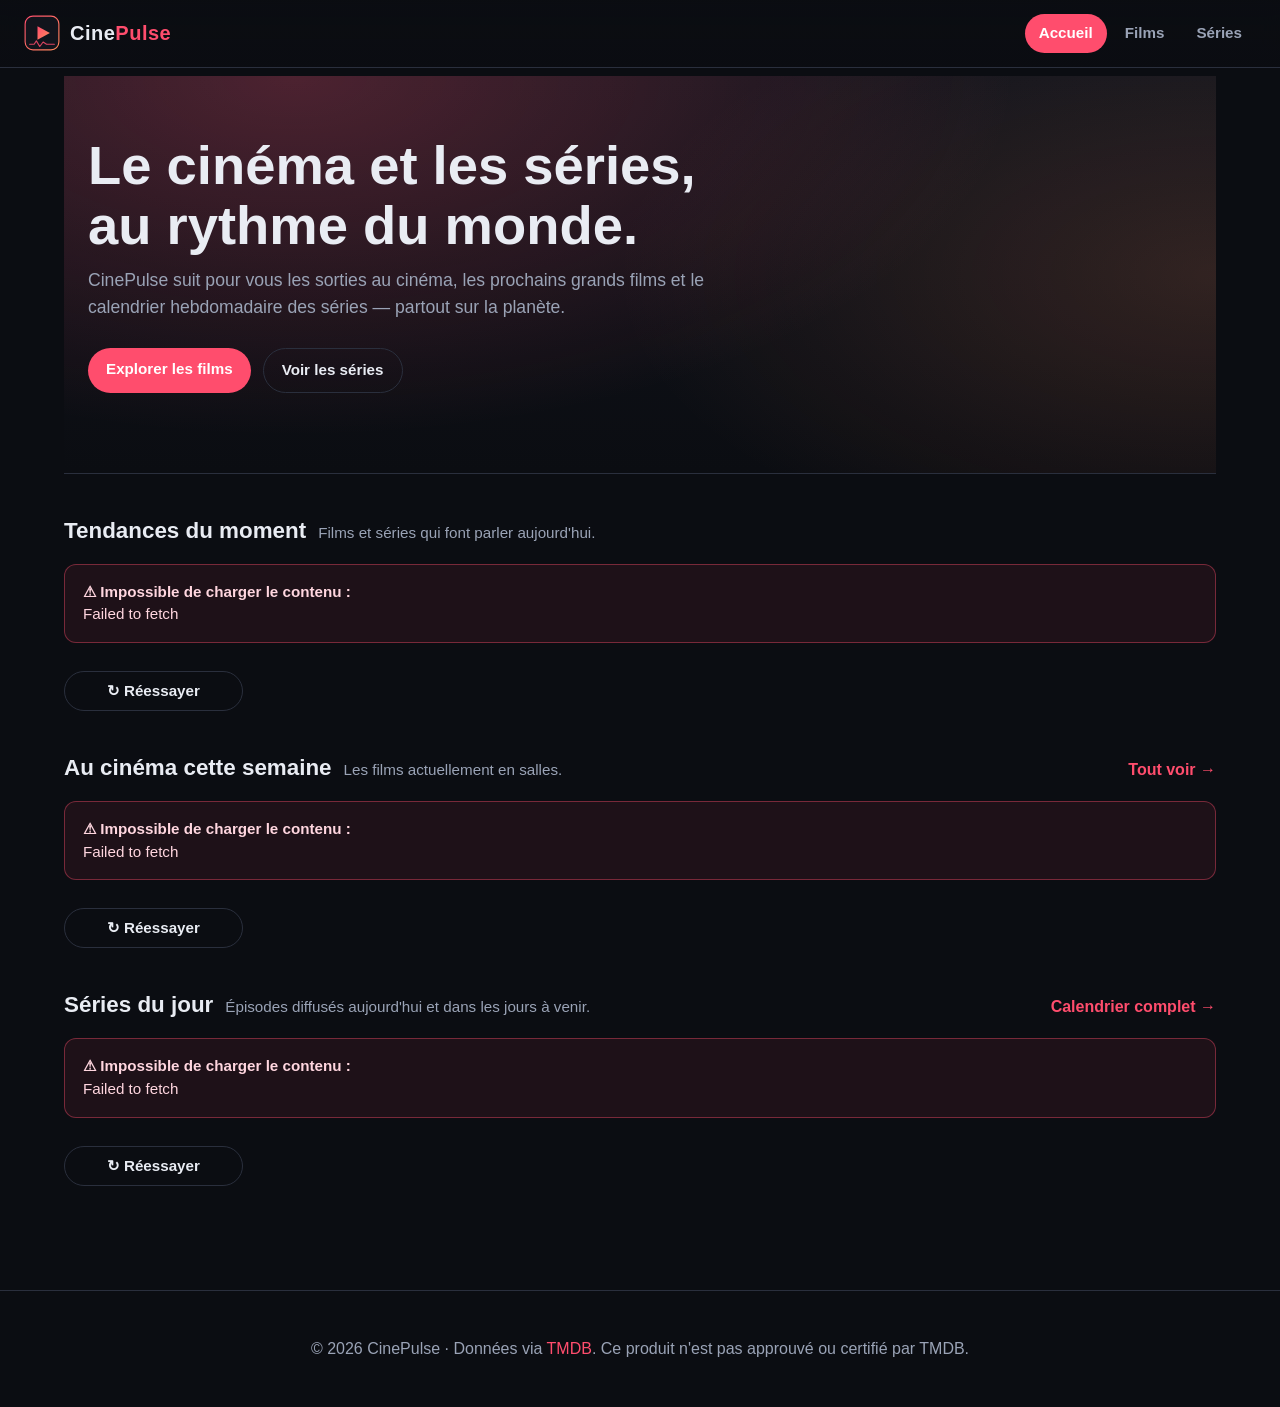
<file: index.html>
<!DOCTYPE html>
<html lang="fr">
<head>
  <meta charset="UTF-8" />
  <meta name="viewport" content="width=device-width, initial-scale=1.0" />
  <title>CinePulse — Films & Séries</title>
  <meta name="description" content="CinePulse — Suivi des films au cinéma, prochaines sorties, séries du monde, calendrier hebdomadaire." />
  <link rel="icon" type="image/svg+xml" href="assets/logo.svg" />
  <link rel="stylesheet" href="css/style.css" />
</head>
<body>
  <header class="site-header">
    <a class="brand" href="index.html" aria-label="CinePulse accueil">
      <img src="assets/logo.svg" alt="" class="brand__logo" width="40" height="40" />
      <span class="brand__name">Cine<span class="brand__accent">Pulse</span></span>
    </a>
    <nav class="site-nav" aria-label="Navigation principale">
      <a href="index.html" class="nav-link nav-link--active">Accueil</a>
      <a href="films.html" class="nav-link">Films</a>
      <a href="series.html" class="nav-link">Séries</a>
    </nav>
  </header>

  <main class="site-main">
    <section class="hero">
      <div class="hero__inner">
        <h1 class="hero__title">Le cinéma et les séries,<br/>au rythme du monde.</h1>
        <p class="hero__subtitle">CinePulse suit pour vous les sorties au cinéma, les prochains grands films et le calendrier hebdomadaire des séries — partout sur la planète.</p>
        <div class="hero__cta">
          <a class="btn btn--primary" href="films.html">Explorer les films</a>
          <a class="btn btn--ghost" href="series.html">Voir les séries</a>
        </div>
      </div>
    </section>

    <section class="section">
      <header class="section__header">
        <h2 class="section__title">Tendances du moment</h2>
        <p class="section__sub">Films et séries qui font parler aujourd'hui.</p>
      </header>
      <div id="home-trending" class="card-grid" data-section="trending">
        <div class="loading-msg"><span class="loading-spinner" aria-hidden="true"></span> Chargement des tendances…</div>
      </div>
    </section>

    <section class="section">
      <header class="section__header">
        <h2 class="section__title">Au cinéma cette semaine</h2>
        <p class="section__sub">Les films actuellement en salles.</p>
        <a class="section__more" href="films.html#now-playing">Tout voir →</a>
      </header>
      <div id="home-now-playing" class="card-grid" data-section="now-playing">
        <div class="loading-msg"><span class="loading-spinner" aria-hidden="true"></span> Chargement…</div>
      </div>
    </section>

    <section class="section">
      <header class="section__header">
        <h2 class="section__title">Séries du jour</h2>
        <p class="section__sub">Épisodes diffusés aujourd'hui et dans les jours à venir.</p>
        <a class="section__more" href="series.html#calendar">Calendrier complet →</a>
      </header>
      <div id="home-today" class="card-grid" data-section="today-tv">
        <div class="loading-msg"><span class="loading-spinner" aria-hidden="true"></span> Chargement…</div>
      </div>
    </section>
  </main>

  <footer class="site-footer">
    <p>© <span id="year"></span> CinePulse · Données via <a href="https://www.themoviedb.org/" target="_blank" rel="noopener">TMDB</a>. Ce produit n'est pas approuvé ou certifié par TMDB.</p>
  </footer>

  <script src="js/config.js"></script>
  <script src="js/api.js"></script>
  <script src="js/app.js"></script>
</body>
</html>
</file>
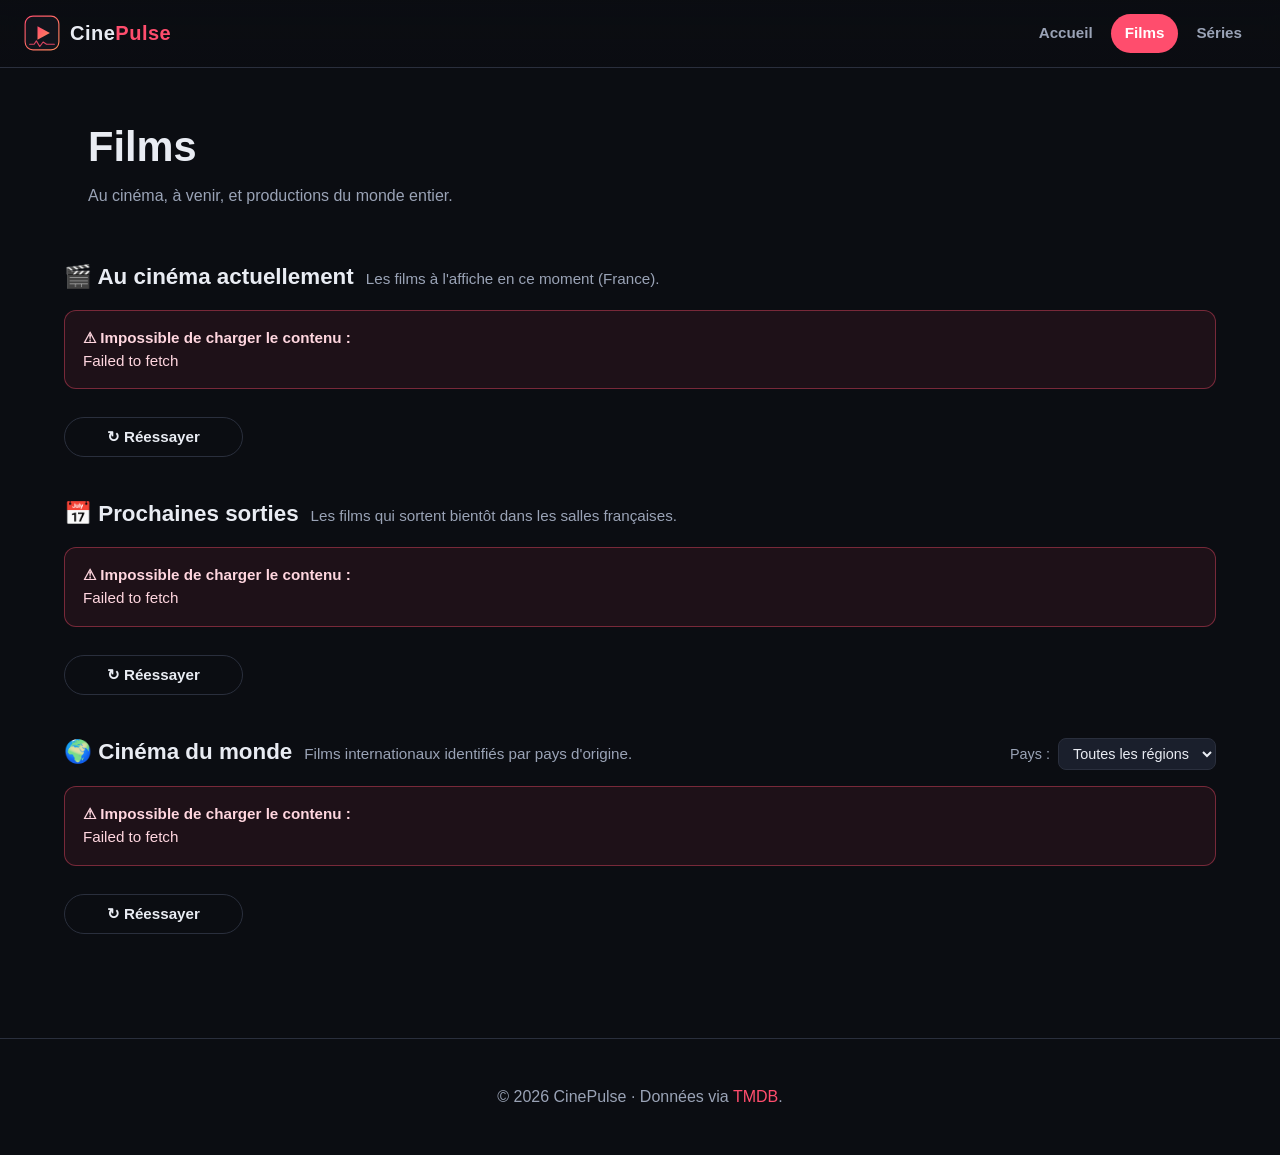
<file: films.html>
<!DOCTYPE html>
<html lang="fr">
<head>
  <meta charset="UTF-8" />
  <meta name="viewport" content="width=device-width, initial-scale=1.0" />
  <title>Films — CinePulse</title>
  <link rel="icon" type="image/svg+xml" href="assets/logo.svg" />
  <link rel="stylesheet" href="css/style.css" />
</head>
<body>
  <header class="site-header">
    <a class="brand" href="index.html" aria-label="CinePulse accueil">
      <img src="assets/logo.svg" alt="" class="brand__logo" width="40" height="40" />
      <span class="brand__name">Cine<span class="brand__accent">Pulse</span></span>
    </a>
    <nav class="site-nav" aria-label="Navigation principale">
      <a href="index.html" class="nav-link">Accueil</a>
      <a href="films.html" class="nav-link nav-link--active">Films</a>
      <a href="series.html" class="nav-link">Séries</a>
    </nav>
  </header>

  <main class="site-main">
    <header class="page-header">
      <h1 class="page-header__title">Films</h1>
      <p class="page-header__sub">Au cinéma, à venir, et productions du monde entier.</p>
    </header>

    <!-- Section 1 : Au cinéma actuellement -->
    <section class="section" id="now-playing">
      <header class="section__header">
        <h2 class="section__title">🎬 Au cinéma actuellement</h2>
        <p class="section__sub">Les films à l'affiche en ce moment (France).</p>
      </header>
      <div id="films-now-playing" class="card-grid" data-section="films-now-playing">
        <div class="loading-msg"><span class="loading-spinner" aria-hidden="true"></span> Chargement des films à l'affiche…</div>
      </div>
    </section>

    <!-- Section 2 : Prochaines sorties -->
    <section class="section" id="upcoming">
      <header class="section__header">
        <h2 class="section__title">📅 Prochaines sorties</h2>
        <p class="section__sub">Les films qui sortent bientôt dans les salles françaises.</p>
      </header>
      <div id="films-upcoming" class="card-grid" data-section="films-upcoming">
        <div class="loading-msg"><span class="loading-spinner" aria-hidden="true"></span> Chargement des prochaines sorties…</div>
      </div>
    </section>

    <!-- Section 3 : Cinéma du monde -->
    <section class="section" id="world">
      <header class="section__header">
        <h2 class="section__title">🌍 Cinéma du monde</h2>
        <p class="section__sub">Films internationaux identifiés par pays d'origine.</p>
        <div class="filter-bar" role="group" aria-label="Filtrer par pays">
          <label for="world-region" class="filter-bar__label">Pays :</label>
          <select id="world-region" class="filter-bar__select">
            <option value="">Toutes les régions</option>
            <option value="KR">🇰🇷 Corée du Sud</option>
            <option value="JP">🇯🇵 Japon</option>
            <option value="IN">🇮🇳 Inde</option>
            <option value="ES">🇪🇸 Espagne</option>
            <option value="DE">🇩🇪 Allemagne</option>
            <option value="BR">🇧🇷 Brésil</option>
            <option value="MX">🇲🇽 Mexique</option>
            <option value="TR">🇹🇷 Turquie</option>
          </select>
        </div>
      </header>
      <div id="films-world" class="card-grid" data-section="films-world">
        <div class="loading-msg"><span class="loading-spinner" aria-hidden="true"></span> Chargement du cinéma du monde…</div>
      </div>
    </section>
  </main>

  <footer class="site-footer">
    <p>© <span id="year"></span> CinePulse · Données via <a href="https://www.themoviedb.org/" target="_blank" rel="noopener">TMDB</a>.</p>
  </footer>

  <script src="js/config.js"></script>
  <script src="js/api.js"></script>
  <script src="js/app.js"></script>
</body>
</html>
</file>
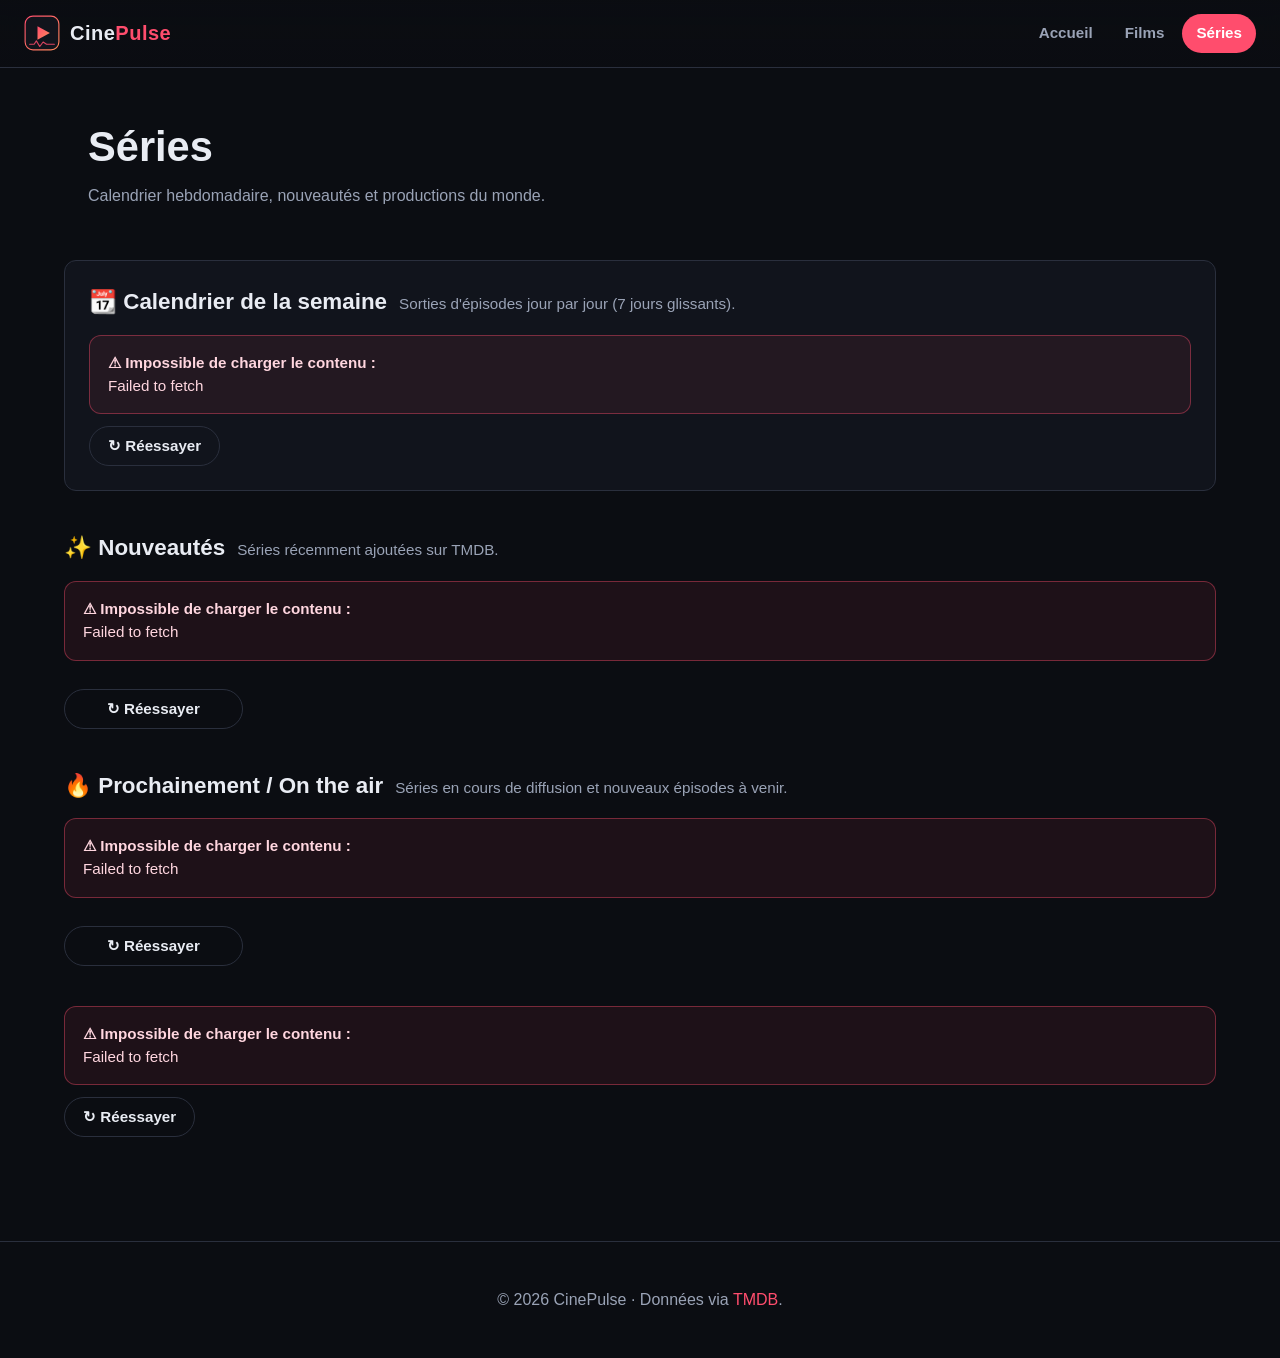
<file: series.html>
<!DOCTYPE html>
<html lang="fr">
<head>
  <meta charset="UTF-8" />
  <meta name="viewport" content="width=device-width, initial-scale=1.0" />
  <title>Séries — CinePulse</title>
  <link rel="icon" type="image/svg+xml" href="assets/logo.svg" />
  <link rel="stylesheet" href="css/style.css" />
</head>
<body>
  <header class="site-header">
    <a class="brand" href="index.html" aria-label="CinePulse accueil">
      <img src="assets/logo.svg" alt="" class="brand__logo" width="40" height="40" />
      <span class="brand__name">Cine<span class="brand__accent">Pulse</span></span>
    </a>
    <nav class="site-nav" aria-label="Navigation principale">
      <a href="index.html" class="nav-link">Accueil</a>
      <a href="films.html" class="nav-link">Films</a>
      <a href="series.html" class="nav-link nav-link--active">Séries</a>
    </nav>
  </header>

  <main class="site-main">
    <header class="page-header">
      <h1 class="page-header__title">Séries</h1>
      <p class="page-header__sub">Calendrier hebdomadaire, nouveautés et productions du monde.</p>
    </header>

    <!-- Calendrier hebdomadaire -->
    <section class="section section--calendar" id="calendar">
      <header class="section__header">
        <h2 class="section__title">📆 Calendrier de la semaine</h2>
        <p class="section__sub">Sorties d'épisodes jour par jour (7 jours glissants).</p>
      </header>
      <div id="series-calendar" class="calendar">
        <div class="loading-msg"><span class="loading-spinner" aria-hidden="true"></span> Chargement du calendrier…</div>
      </div>
    </section>

    <!-- Section 2 : Nouveautés -->
    <section class="section" id="new-shows">
      <header class="section__header">
        <h2 class="section__title">✨ Nouveautés</h2>
        <p class="section__sub">Séries récemment ajoutées sur TMDB.</p>
      </header>
      <div id="series-new" class="card-grid" data-section="series-new">
        <div class="loading-msg"><span class="loading-spinner" aria-hidden="true"></span> Chargement des nouveautés…</div>
      </div>
    </section>

    <!-- Section 3 : Prochainement / On the air -->
    <section class="section" id="on-the-air">
      <header class="section__header">
        <h2 class="section__title">🔥 Prochainement / On the air</h2>
        <p class="section__sub">Séries en cours de diffusion et nouveaux épisodes à venir.</p>
      </header>
      <div id="series-airing" class="card-grid" data-section="series-airing">
        <div class="loading-msg"><span class="loading-spinner" aria-hidden="true"></span> Chargement…</div>
      </div>
    </section>

    <!-- Section 4 : Séries du monde -->
    <section class="section" id="series-world">
      <header class="section__header">
        <h2 class="section__title">🌍 Séries du monde</h2>
        <p class="section__sub">Séries internationales par pays d'origine.</p>
        <div class="filter-bar" role="group" aria-label="Filtrer par pays">
          <label for="series-world-region" class="filter-bar__label">Pays :</label>
          <select id="series-world-region" class="filter-bar__select">
            <option value="">Toutes les régions</option>
            <option value="KR">🇰🇷 Corée du Sud</option>
            <option value="JP">🇯🇵 Japon</option>
            <option value="GB">🇬🇧 Royaume-Uni</option>
            <option value="TR">🇹🇷 Turquie</option>
            <option value="ES">🇪🇸 Espagne</option>
            <option value="DE">🇩🇪 Allemagne</option>
            <option value="IN">🇮🇳 Inde</option>
            <option value="BR">🇧🇷 Brésil</option>
            <option value="CA">🇨🇦 Canada</option>
            <option value="AU">🇦🇺 Australie</option>
          </select>
        </div>
      </header>
      <div id="series-world" class="card-grid" data-section="series-world">
        <div class="loading-msg"><span class="loading-spinner" aria-hidden="true"></span> Chargement des séries du monde…</div>
      </div>
    </section>
  </main>

  <footer class="site-footer">
    <p>© <span id="year"></span> CinePulse · Données via <a href="https://www.themoviedb.org/" target="_blank" rel="noopener">TMDB</a>.</p>
  </footer>

  <script src="js/config.js"></script>
  <script src="js/api.js"></script>
  <script src="js/app.js"></script>
</body>
</html>
</file>
<file: css/style.css>
/* ============================================================
   CinePulse — Feuille de styles
   ============================================================ */

:root {
  --bg: #0b0d12;
  --bg-2: #11141c;
  --bg-3: #1a1f2c;
  --fg: #e9ecf3;
  --fg-muted: #9aa3b6;
  --accent: #ff4d6d;
  --accent-2: #ff8a5b;
  --gold: #f5c518;
  --border: #2a2f3d;
  --radius: 12px;
  --radius-sm: 8px;
  --shadow: 0 8px 30px rgba(0,0,0,.35);
  --maxw: 1200px;
}

* { box-sizing: border-box; }
html, body { margin: 0; padding: 0; }
body {
  font-family: -apple-system, BlinkMacSystemFont, "Segoe UI", Roboto, Helvetica, Arial, sans-serif;
  background: var(--bg);
  color: var(--fg);
  line-height: 1.5;
  -webkit-font-smoothing: antialiased;
  min-height: 100vh;
}
a { color: inherit; text-decoration: none; }
img { max-width: 100%; display: block; }

/* ---------- Header / Nav ---------- */
.site-header {
  display: flex; align-items: center; justify-content: space-between;
  gap: 16px;
  padding: 14px 24px;
  background: linear-gradient(180deg, rgba(11,13,18,.95), rgba(11,13,18,.85));
  backdrop-filter: blur(10px);
  border-bottom: 1px solid var(--border);
  position: sticky; top: 0; z-index: 50;
}
.brand { display: flex; align-items: center; gap: 10px; }
.brand__logo { width: 36px; height: 36px; }
.brand__name { font-weight: 800; font-size: 1.25rem; letter-spacing: .5px; }
.brand__accent { color: var(--accent); }
.site-nav { display: flex; gap: 4px; flex-wrap: wrap; }
.nav-link {
  padding: 8px 14px;
  border-radius: 999px;
  color: var(--fg-muted);
  font-weight: 600;
  font-size: .95rem;
  transition: background .15s, color .15s;
}
.nav-link:hover { background: var(--bg-3); color: var(--fg); }
.nav-link--active { background: var(--accent); color: #fff; }
.nav-link--active:hover { background: var(--accent); color: #fff; }

/* ---------- Hero ---------- */
.hero {
  background:
    radial-gradient(1200px 600px at 20% 0%, rgba(255,77,109,.25), transparent 60%),
    radial-gradient(1000px 500px at 100% 50%, rgba(255,138,91,.15), transparent 60%),
    linear-gradient(180deg, var(--bg-2), var(--bg));
  padding: 60px 24px 80px;
  border-bottom: 1px solid var(--border);
}
.hero__inner { max-width: var(--maxw); margin: 0 auto; }
.hero__title { font-size: clamp(2rem, 5vw, 3.4rem); margin: 0 0 12px; line-height: 1.1; }
.hero__subtitle { font-size: 1.1rem; color: var(--fg-muted); max-width: 640px; margin: 0 0 28px; }
.hero__cta { display: flex; gap: 12px; flex-wrap: wrap; }

/* ---------- Page header ---------- */
.page-header { max-width: var(--maxw); margin: 0 auto; padding: 40px 24px 12px; }
.page-header__title { margin: 0 0 6px; font-size: clamp(1.8rem, 4vw, 2.6rem); }
.page-header__sub { color: var(--fg-muted); margin: 0; }

/* ---------- Buttons ---------- */
.btn {
  display: inline-block; padding: 10px 18px; border-radius: 999px;
  font-weight: 600; cursor: pointer; border: 0; font-size: .95rem;
  transition: transform .1s, background .15s, color .15s;
}
.btn--primary { background: var(--accent); color: #fff; }
.btn--primary:hover { background: var(--accent-2); transform: translateY(-1px); }
.btn--ghost { background: transparent; color: var(--fg); border: 1px solid var(--border); }
.btn--ghost:hover { background: var(--bg-3); }

/* ---------- Sections / Grids ---------- */
.site-main { max-width: var(--maxw); margin: 0 auto; padding: 8px 24px 64px; }
.section { margin: 40px 0; }
.section--calendar { background: var(--bg-2); border: 1px solid var(--border); border-radius: var(--radius); padding: 24px; }
.section__header { display: flex; flex-wrap: wrap; align-items: baseline; gap: 12px; margin-bottom: 16px; }
.section__title { margin: 0; font-size: 1.4rem; }
.section__sub { margin: 0; color: var(--fg-muted); font-size: .95rem; }
.section__more { margin-left: auto; color: var(--accent); font-weight: 600; }
.filter-bar { display: flex; align-items: center; gap: 8px; margin-left: auto; }
.filter-bar__label { color: var(--fg-muted); font-size: .9rem; }
.filter-bar__select {
  background: var(--bg-3); color: var(--fg); border: 1px solid var(--border);
  border-radius: var(--radius-sm); padding: 6px 10px; font-size: .9rem;
}

.card-grid {
  display: grid; gap: 16px;
  grid-template-columns: repeat(auto-fill, minmax(170px, 1fr));
}

/* ---------- Media card ---------- */
.media-card { background: var(--bg-2); border: 1px solid var(--border); border-radius: var(--radius); overflow: hidden; transition: transform .15s, box-shadow .15s; }
.media-card:hover { transform: translateY(-3px); box-shadow: var(--shadow); }
.media-card__link { display: block; color: inherit; }
.media-card__poster { position: relative; aspect-ratio: 2/3; background: var(--bg-3); }
.media-card__poster img { width: 100%; height: 100%; object-fit: cover; }
.media-card__poster.no-img .media-card__poster-fallback { display: flex; }
.media-card__poster-fallback { display: none; align-items: center; justify-content: center; position: absolute; inset: 0; font-size: 3rem; opacity: .35; }
.media-card__score { position: absolute; top: 8px; left: 8px; background: rgba(0,0,0,.7); color: var(--gold); padding: 3px 8px; border-radius: 999px; font-size: .8rem; font-weight: 700; }
.media-card__country { position: absolute; top: 8px; right: 8px; background: rgba(255,77,109,.95); color: #fff; padding: 3px 8px; border-radius: 999px; font-size: .75rem; font-weight: 700; letter-spacing: .5px; }
.media-card__country--overlay { top: auto; bottom: 8px; right: 8px; left: auto; }
.media-card__body { padding: 10px 12px 14px; }
.media-card__title { margin: 0 0 4px; font-size: .98rem; line-height: 1.25; display: -webkit-box; -webkit-line-clamp: 2; -webkit-box-orient: vertical; overflow: hidden; }
.media-card__meta { margin: 0; color: var(--fg-muted); font-size: .85rem; }

/* ---------- Loading / Error / Empty ---------- */
.loading-msg {
  grid-column: 1 / -1;
  display: flex; align-items: center; gap: 10px; justify-content: center;
  padding: 40px 0; color: var(--fg-muted);
}
.loading-spinner {
  width: 22px; height: 22px;
  border: 3px solid var(--border);
  border-top-color: var(--accent);
  border-radius: 50%;
  animation: spin 0.8s linear infinite;
  display: inline-block;
}
@keyframes spin { to { transform: rotate(360deg); } }
.error-msg {
  grid-column: 1 / -1;
  background: rgba(255,77,109,.08);
  border: 1px solid rgba(255,77,109,.4);
  color: #ffd6df;
  padding: 16px 18px; border-radius: var(--radius);
  font-size: .95rem; margin: 0;
}
.btn--retry { margin-top: 12px; }
.empty-msg {
  grid-column: 1 / -1;
  text-align: center; color: var(--fg-muted);
  padding: 40px 0; font-style: italic;
}

/* ---------- Calendar (semaine) ---------- */
.calendar__grid {
  display: grid; gap: 12px;
  grid-template-columns: repeat(auto-fill, minmax(180px, 1fr));
}
.calendar-day {
  background: var(--bg-3);
  border: 1px solid var(--border);
  border-radius: var(--radius);
  padding: 14px;
  display: flex; flex-direction: column;
}
.calendar-day__head { display: flex; align-items: baseline; gap: 8px; margin-bottom: 10px; }
.calendar-day__date { font-size: 1.4rem; font-weight: 800; }
.calendar-day__weekday { color: var(--fg-muted); font-size: .85rem; }
.calendar-day__count { margin-left: auto; color: var(--accent); font-size: .8rem; font-weight: 700; }
.calendar-day__list { list-style: none; margin: 0; padding: 0; display: flex; flex-direction: column; gap: 6px; }
.calendar-day__item { display: flex; gap: 6px; font-size: .88rem; }
.calendar-day__score { color: var(--gold); font-weight: 700; }
.calendar-day__more { color: var(--fg-muted); font-size: .8rem; font-style: italic; }

/* ---------- Footer ---------- */
.site-footer { text-align: center; padding: 30px 20px; color: var(--fg-muted); border-top: 1px solid var(--border); }
.site-footer a { color: var(--accent); }

/* ---------- Responsive ---------- */
@media (max-width: 600px) {
  .site-header { padding: 12px 16px; }
  .site-nav { gap: 2px; }
  .nav-link { padding: 6px 10px; font-size: .85rem; }
  .hero { padding: 40px 16px 50px; }
  .site-main { padding: 8px 16px 40px; }
  .section--calendar { padding: 16px; }
  .card-grid { grid-template-columns: repeat(auto-fill, minmax(130px, 1fr)); gap: 12px; }
  .media-card__title { font-size: .9rem; }
  .filter-bar { width: 100%; margin-left: 0; }
}
</file>
